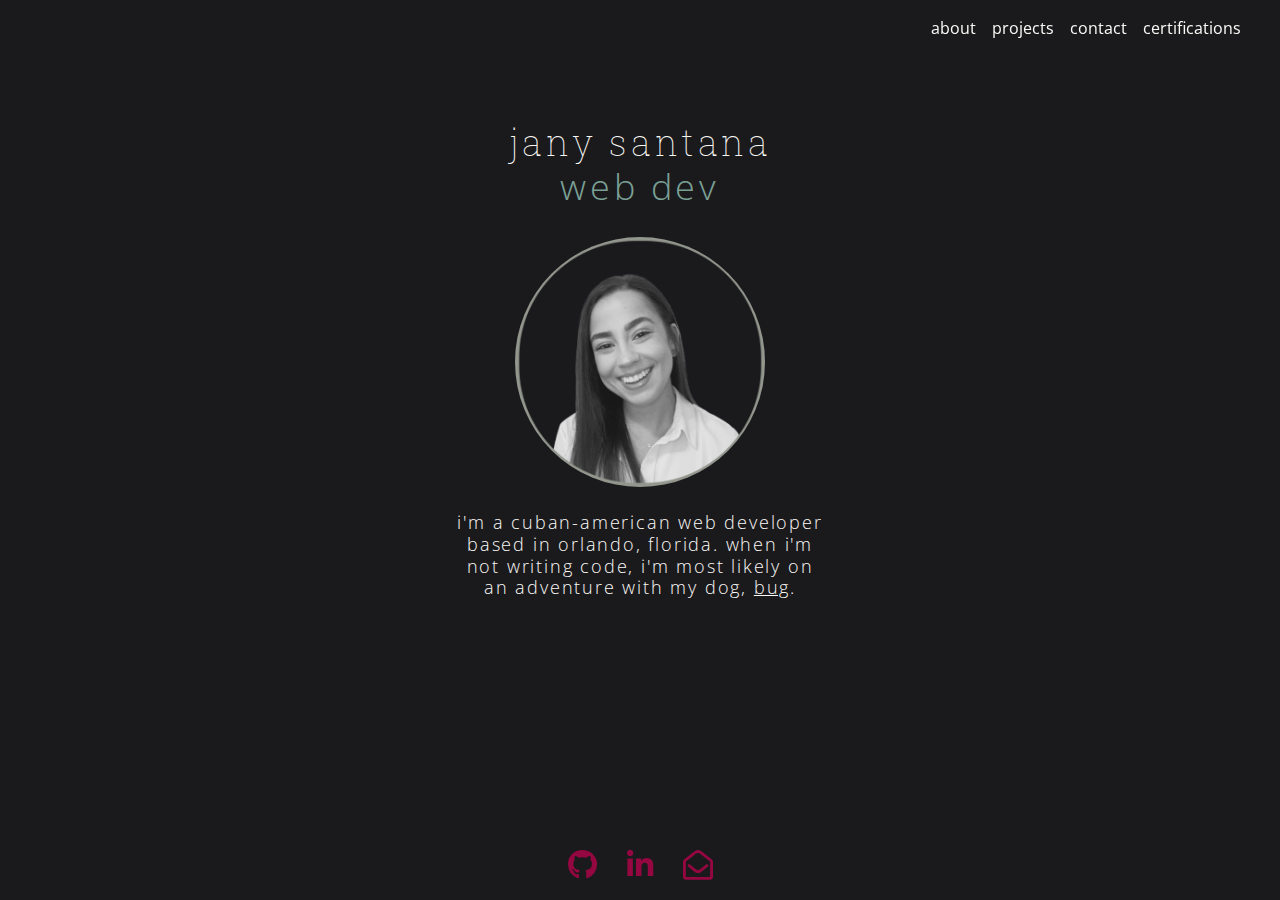
<file: index.html>
<!DOCTYPE html>
<html lang="en">
  <head>
    <meta charset="UTF-8" />
    <meta http-equiv="X-UA-Compatible" content="IE=edge" />
    <meta name="viewport" content="width=device-width, initial-scale=.8" />
    <meta
      name="description"
      content="Jany Santana is a software engineer who focuses on front-end development, bringing projects to life that are both functional and beautiful."
    />
    <title>jany santana | web developer</title>
    <link
      rel="stylesheet"
      href="https://stackpath.bootstrapcdn.com/bootstrap/4.3.1/css/bootstrap.min.css"
      integrity="sha384-ggOyR0iXCbMQv3Xipma34MD+dH/1fQ784/j6cY/iJTQUOhcWr7x9JvoRxT2MZw1T"
      crossorigin="anonymous"
    />
    <link rel="stylesheet" href="src/style.css" />

    <link rel="preconnect" href="https://fonts.googleapis.com" />
    <link rel="preconnect" href="https://fonts.gstatic.com" crossorigin />
    <link
      href="https://fonts.googleapis.com/css2?family=Open+Sans&family=Roboto+Slab:wght@100;200;300;400;500;600;700;800;900&display=swap"
      rel="stylesheet"
    />
    <link
      rel="stylesheet"
      href="//use.fontawesome.com/releases/v5.0.7/css/all.css"
    />
    
  </head>

  <body>
    <div class="container">
      
      <nav
        class="navbar navbar-expand-lg navbar-dark fixed-top"
        
      >
      
        <div class="container-fluid">
          <!--
            navbar
          -->
          <button
            class="navbar-toggler"
            type="button"
            data-bs-toggle="collapse"
            data-bs-target="#navbarNavAltMarkup"
            aria-controls="navbarNavAltMarkup"
            aria-expanded="false"
            aria-label="Toggle navigation"
          >
            <span class="navbar-toggler-icon"></span>
          </button>
          <div class="collapse navbar-collapse" id="navbarNavAltMarkup">
            <div class="navbar-nav ml-auto">
              <a
                class="nav-link active"
                aria-current="page"
                href="index.html"
                title="About Jany"
                >about</a
              >

              <a class="nav-link" href="projects.html" id="projects" title="Jany's Work"
                >projects</a
              >

              <a class="nav-link" href="contact.html" title="Contact Jany"
                >contact</a
              >
              <a class="nav-link" href="certs.html" title="Certifications"
                >certifications</a
              >
            </div>
          </div>
          
        </div>
  
      </nav>
      <div class="portfolio-wrapper" id="welcome-section">
        <div class="heading">
          <h1 class="text-center">
            <span class="name">jany santana</span><br />
            <span class="subheading">web dev</span>
          </h1>
          <div class="face-description">
          <div class="icon">
            <img
              src="media/face-icon.png"
              class="img-fluid rounded-circle"
              id="face"
              alt="Jany Santana"
            />
          </div>
        </div>

        <div class="about">
          <h2 class="text-center" id="about-me">
            i'm a cuban-american web developer based in orlando, florida. when
            i'm not writing code, i'm most likely on an adventure with my dog,
            <span><a href="bug.html" class="bug-link">bug</a>.</span>
          </h2>
        </div>
        </div>
      </div>

      <div class="footer-wrapper">
        
        <div class="footer fixed-bottom">
          <div class="row footer-content">
            <div class="col">
              <a
                href="https://github.com/janysantana"
                target="_blank"
                class="social-icon text-center"
                id="github"
              >
                <i class="fab fa-github"></i>
              </a>
            </div>
            <div class="col">
              <a
                href="https://www.linkedin.com/in/janysantana/"
                target="_blank"
                class="social-icon text-center"
                id="linkedin"
              >
                <i class="fab fa-linkedin-in"></i>
              </a>
            </div>
            <div class="col">
              <a
                href="mailto:santanajany1993@gmail.com"
                class="social-icon text-center"
                id="email"
              >
                <i class="far fa-envelope-open"></i>
              </a>
            </div>
          </div>
        </div>
        </div>
      </div>
    </div>
    <script
      src="https://cdn.jsdelivr.net/npm/bootstrap@5.1.3/dist/js/bootstrap.bundle.min.js"
      integrity="sha384-ka7Sk0Gln4gmtz2MlQnikT1wXgYsOg+OMhuP+IlRH9sENBO0LRn5q+8nbTov4+1p"
      crossorigin="anonymous"
    ></script>
    <script src="src/app.js"></script>
  </body>
</html>
</file>
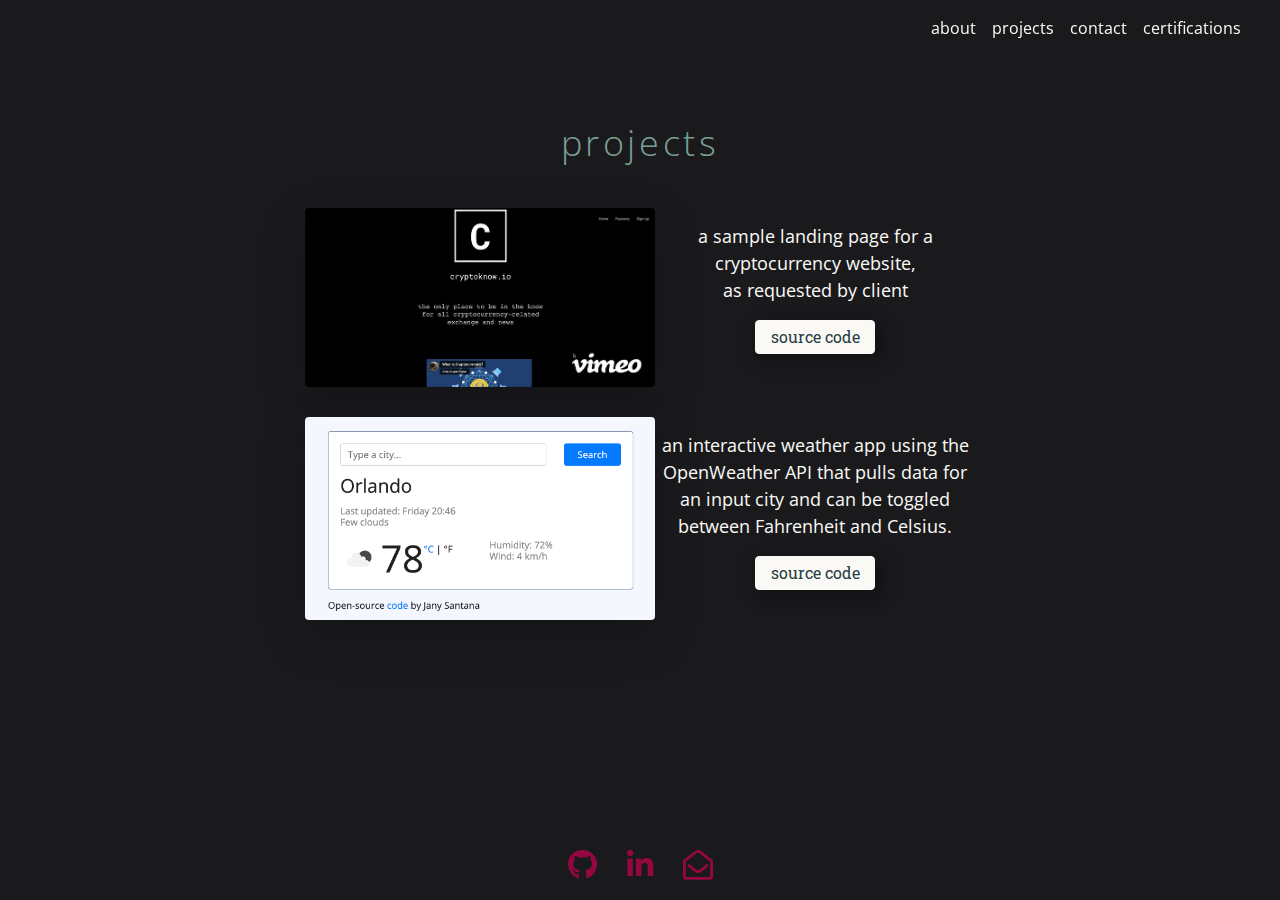
<file: projects.html>
<!DOCTYPE html>
<html lang="en">
  <head>
    <meta charset="UTF-8" />
    <meta http-equiv="X-UA-Compatible" content="IE=edge" />
    <meta name="viewport" content="width=device-width, initial-scale=.8" />
    <meta
      name="description"
      content="Jany Santana is a software engineer who focuses on front-end development, bringing projects to life that are both functional and beautiful."
    />
    <title>jany santana | projects</title>
    <link
      rel="stylesheet"
      href="https://stackpath.bootstrapcdn.com/bootstrap/4.3.1/css/bootstrap.min.css"
      integrity="sha384-ggOyR0iXCbMQv3Xipma34MD+dH/1fQ784/j6cY/iJTQUOhcWr7x9JvoRxT2MZw1T"
      crossorigin="anonymous"
    />
    <link rel="stylesheet" href="src/style.css" />

    <link rel="preconnect" href="https://fonts.googleapis.com" />
    <link rel="preconnect" href="https://fonts.gstatic.com" crossorigin />
    <link
      href="https://fonts.googleapis.com/css2?family=Open+Sans&family=Roboto+Slab:wght@100;200;300;400;500;600;700;800;900&display=swap"
      rel="stylesheet"
    />
    <link
      rel="stylesheet"
      href="//use.fontawesome.com/releases/v5.0.7/css/all.css"
    />
  </head>

  <body>
    <div class="container">
      <nav
        class="navbar navbar-expand-lg navbar-light fixed-top"
        
      >
        <div class="container-fluid">
          <button
            class="navbar-toggler"
            type="button"
            data-bs-toggle="collapse"
            data-bs-target="#navbarNavAltMarkup"
            aria-controls="navbarNavAltMarkup"
            aria-expanded="false"
            aria-label="Toggle navigation"
          >
            <span class="navbar-toggler-icon"></span>
          </button>
          <div class="collapse navbar-collapse" id="navbarNavAltMarkup">
            <div class="navbar-nav ml-auto">
              <a class="nav-link" href="index.html" title="About Jany">about</a>
              <a class="nav-link active" aria-current="page" href="projects.html" title="Jany's Work">projects</a>
              <a class="nav-link" href="contact.html" title="Contact Jany">contact</a>
              <a class="nav-link" href="certs.html" title="Certifications"
                >certifications</a
              >
            </div>
          </div>
        </div>
      </nav>
      <div class="portfolio-wrapper">
        <div class="heading">
          <h1 class="text-center">
            <span class="subheading">projects</span>
          </h1>

        <div class="content-wrapper">
          
          <!--landing page-->
          <div class="weather-app-wrapper">
          <div class="row projects">
            <div class="col-md-6">
          
          <img src="media/cryptoknow.io landing page-high.gif" class="img-fluid rounded shadow-lg" id="weather-app" alt=".gif of a crypto landing page"/>
        
          </div>
          <div class="col-md-6">
          <p class="text-center" id="weather-app-description">
            a sample landing page for a cryptocurrency website,<br>as requested by client
          </p>
          <a href="https://github.com/janysantana/fcc-landing-page" class="project-source-code" target="_blank">source code</a>
          </div>
          </div>

          <!--weather app-->
          <div class="weather-app-wrapper">
          <div class="row projects">
            <div class="col-md-6">
          
          <img src="media/weather-app-screenshot.png" class="img-fluid rounded shadow-lg" id="weather-app" alt="Screenshot of Interactive Weather App"/>
        
          </div>
          <div class="col-md-6">
          <p class="text-center" id="weather-app-description">
            an interactive weather app using the OpenWeather API that pulls data for an input city and can be toggled between Fahrenheit and Celsius.
          </p>
          <a href="https://github.com/janysantana/weather-project" class="project-source-code" target="_blank">source code</a>
          </div>
          </div>
          </div>
        </div>
      </div>

            <div class="footer-wrapper">
        <div class="footer fixed-bottom">
          <div class="row">
            <div class="col">
              <a
                href="https://github.com/janysantana"
                target="_blank"
                class="social-icon text-center"
                id="github"
              >
                <i class="fab fa-github"></i>
              </a>
            </div>
            <div class="col">
              <a
                href="https://www.linkedin.com/in/janysantana/"
                target="_blank"
                class="social-icon text-center"
                id="linkedin"
              >
                <i class="fab fa-linkedin-in"></i>
              </a>
            </div>
            <div class="col">
              <a
                href="mailto:santanajany1993@gmail.com"
                class="social-icon text-center"
                id="email"
              >
                <i class="far fa-envelope-open"></i>
              </a>
            </div>
          </div>
        </div>
      </div>
    </div>
    <script
      src="https://cdn.jsdelivr.net/npm/bootstrap@5.1.3/dist/js/bootstrap.bundle.min.js"
      integrity="sha384-ka7Sk0Gln4gmtz2MlQnikT1wXgYsOg+OMhuP+IlRH9sENBO0LRn5q+8nbTov4+1p"
      crossorigin="anonymous"
    ></script>
    <script src="src/app.js"></script>
  </body>
</html>
</file>
<file: src/style.css>
/*
font-family: 'Open Sans', sans-serif;
font-family: 'Roboto Slab', serif;
*/

:root {
  --primary-color: #41483c;
  --secondary-color: #501717;
  --morning-blue: #7AA095;
  --space-crayola: #263D42;
  --off-white: #FAF9F6;
  --pale-green: #92968d;
  --background-color: #414a4c;
  --magenta: #950740;
  --brighter: #c3073f;
  --maroon: #6f2232;
}

body {
  background-color: #1a1a1d;
}

.face-description {
  display: flex;
  flex-direction: row;
  justify-content: space-evenly;
}

.portfolio-wrapper {
  display: block;
  margin: 100px 0 30px 0;
  padding: 1em 0 1em 0;
}

.navbar-brand {
  font-family: "Roboto Slab", serif !important;
  color: var(--off-white) !important;
  font-size: 25px;
}

.navbar-toggler:focus{
  color: var(--off-white);	
}

.heading {
  padding-top: 5px;
  padding-bottom: 15px;
}

h1 {
  color: var(--maroon);
  font-size: 36px;
  letter-spacing: 0.1em;
  padding: 0 5px 20px 5px;
}

h2 {
  padding-top: 15px;
  font-size: 18px;
  font-family: "Roboto Slab", serif;
  font-weight: lighter;
  color: var(--off-white);
  letter-spacing: 0.1em;
  text-align: center;
}

.name {
  font-weight: lighter;
  color: var(--off-white);
  font-family: "Roboto Slab", serif;
}

.subheading {
  font-weight: 300;
  color: var(--morning-blue);
  font-family: "Open Sans", sans-serif;
}

.icon {
  display: flex;
  margin: auto;
  max-width: 250px;

}

.about {
  display: flex;
  margin: auto;
  padding-top: 10px;
  max-width: 375px;
}

#about-me {
  font-family: "Open Sans", sans-serif;
  font-weight: 200;
}

.nav-link {
  font-family: "Open Sans", sans-serif;
  color: var(--off-white) !important;
}

.navbar-toggler {
color: var(--off-white) !important;
}

.navbar-toggler-icon {
  color: var(--off-white) !important;
}

.bug-link {
  color: var(--off-white);
  font-weight: 300;
  text-decoration: underline;
}

.bug-link:hover {
  color: var(--primary-color);
  font-weight: 400;
}

.footer {
  height: 50px;
  margin-top: 0 !important;
  margin-bottom: 20px;
  padding-top: 0.8em !important;
  
  bottom: 0;
  display: flex;
  justify-content: center;
  border-top: white;
}

.footer-content {
  padding-bottom: 10px;
}

.social-icon {
  font-size: 30px;
  color: var(--magenta);
  font-weight: light;
}

.social-icon:hover {
  color: #ecf0ea;
}

.bug-wrapper {
  padding-bottom: 12px;
}

.bug-pic {
  max-width: 330px;
  display: flex;
  margin: auto;
  box-shadow: 5px 5px 15px 5px rgba(0,0,0,0.25);

}

.content-wrapper {
  max-width: 700px;
  display: flex;
  margin: auto;
  justify-content: center;
}

.contact-form {
  margin-top: 30px;
  transition: all 1s ease-in-out;
  width: 100%;
  display: block;
  margin: auto;
  padding: 1em 0 1em 0;
}

.contact-input {
font-family: "Open Sans", sans-serif;
padding: 5px;
border-top: 0;
border-left: 0;
border-right: 0;
border-bottom: 0.5px solid var(--off-white);
}

.form-control {
  max-width: 375px;
  background: transparent;
  display: flex;
  margin: auto;
  border: 1px solid var(--secondary-color);
  font-family: "Open Sans", sans-serif;
}

textarea {
  margin-bottom: 5px;
}

input {

  color: var(--off-white);
}

#message {
  margin-bottom: 15px;
}

.submit-button {

  padding: 8px;
  display: flex;
  margin: auto;
  max-width: 120px;
  justify-content: center;
  text-align: center;
  font-family: "Roboto Slab", serif;
  background: var(--off-white);
  color: var(--space-crayola);
  border-radius: 4px;
  border: 0.5px solid var(--off-white);
  box-shadow: 5px 5px 15px 5px rgba(0,0,0,0.25);


}

.submit-button:hover {
  background: var(--off-white);
  opacity: 0.3;
  transition: all 200ms ease-in-out !important;
  color: var(--space-crayola);
}

.contact-wrapper {
  padding-top: 100px;
  display: flex;
  margin: auto;
}

.contact-form:input {
  color: white;
}

.contact-link {
  text-decoration: none;
  font-weight: 400;
  font-size: 25px;
  color: var(--secondary-color);
  border: 1.5px solid white;
  border-radius: 2px;
  padding: 25px;
  font-family: "Open Sans", sans-serif;
}

.contact-link:hover {
  border: none;
  background: var(--secondary-color);
  color: white;
  text-decoration: none;
  transition: all 300ms ease-in-out;
}

.col-md-6 {
  justify-content: center !important;
}

#weather-app-title {
  font-weight: 400;
  margin-bottom: 30px;
  font-size: 24px;
  color: var(--pale-green);
}

#weather-app {
  max-width: 350px;
  display: flex;
  margin: auto;
}
.weather-app-wrapper {
max-width: 700px;
display: block;
margin: 0 auto;
}



#weather-app-description {
  padding-top: 15px;
  text-align: center;
  max-width: 320px;
  font-size: 18px;
  font-family: "Open Sans", sans-serif;
  padding-bottom: 0 !important;
  color: var(--off-white); 
}

.project-source-code {
  padding: 4px;
  display: flex;
  margin: auto;
  max-width: 120px;
  justify-content: center;
  text-align: center;
  font-family: "Roboto Slab", serif;
  background: var(--off-white);
  color: var(--space-crayola);
  border-radius: 4px;
  border: 0.5px solid var(--off-white);
  box-shadow: 5px 5px 15px 5px rgba(0,0,0,0.25);
}

.project-source-code:hover {
  background: var(--off-white);
  opacity: 0.3;
  transition: all 200ms ease-in-out !important;
  color: var(--space-crayola);
  text-decoration: none;
}

input, textarea {
  background: transparent;
  display: block;
  margin: auto;
  width: 300px;
  color: white;
}

.projects {
  padding: 15px;
}

.cert-link {
  text-decoration: none;
  color: white;
  font-weight: 400;
  text-decoration: underline;
}
</file>
